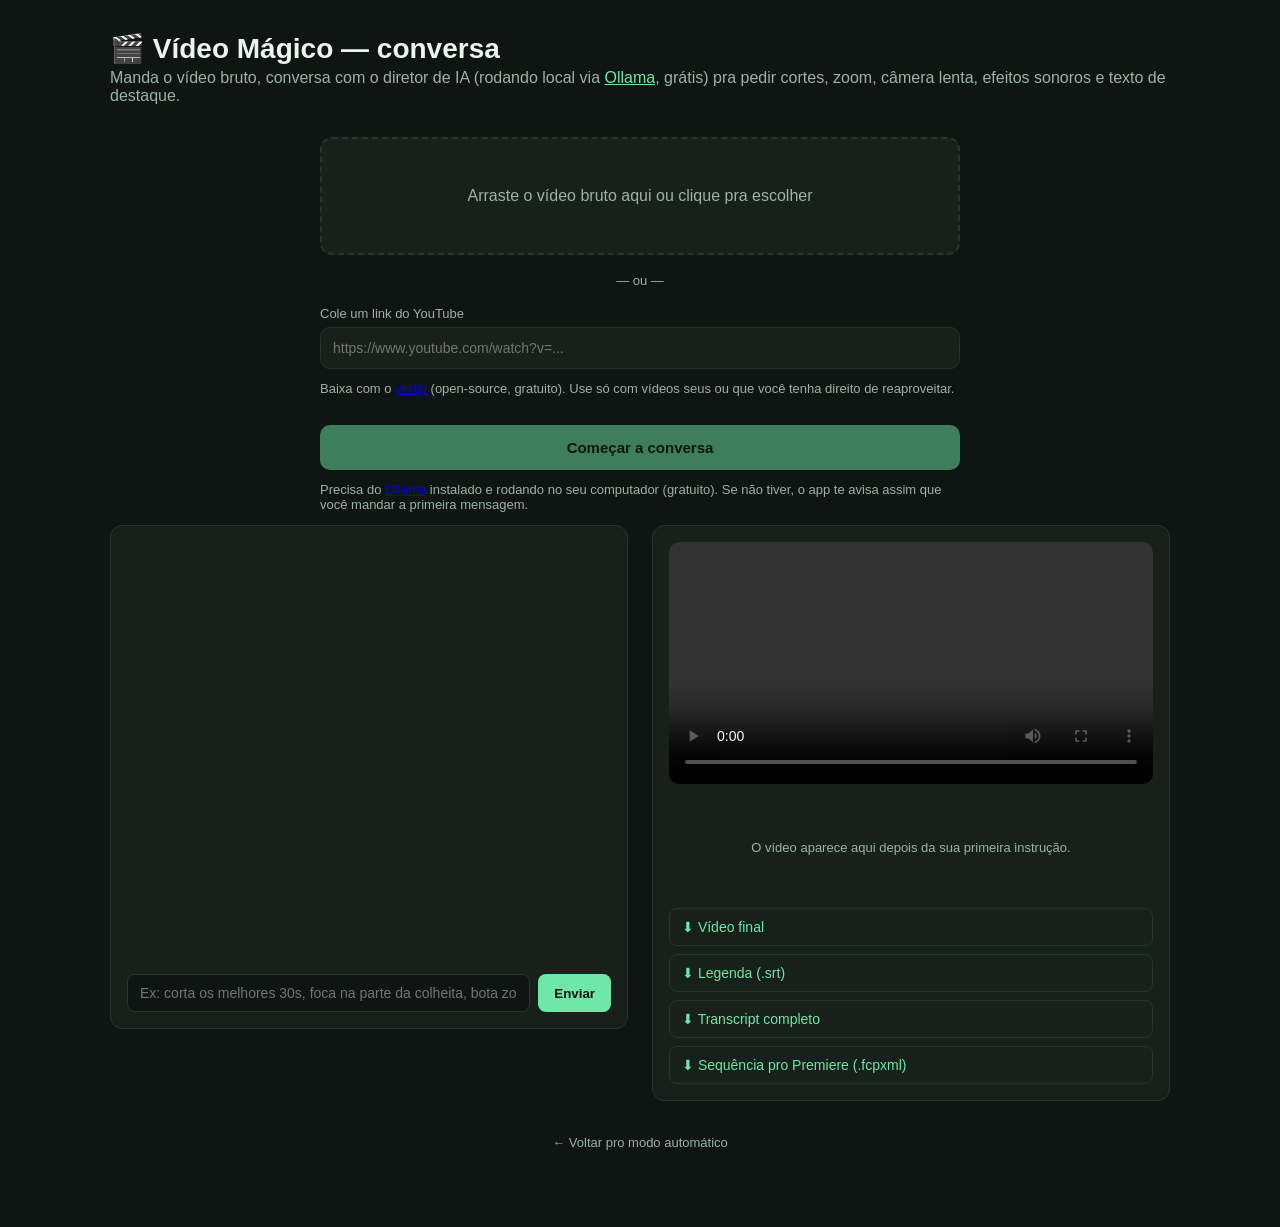
<file: templates/chat.html>
<!DOCTYPE html>
<html lang="pt-br">
<head>
    <meta charset="UTF-8">
    <meta name="viewport" content="width=device-width, initial-scale=1.0">
    <title>Vídeo Mágico — Chat</title>
    <link rel="stylesheet" href="/static/style.css">
    <link rel="stylesheet" href="/static/chat.css">
</head>
<body>
    <div class="chat-wrap">
        <header class="chat-header">
            <h1>🎬 Vídeo Mágico — conversa</h1>
            <p class="subtitle">
                Manda o vídeo bruto, conversa com o diretor de IA (rodando local via
                <a href="https://ollama.com" target="_blank" rel="noopener">Ollama</a>,
                grátis) pra pedir cortes, zoom, câmera lenta, efeitos sonoros e texto de destaque.
            </p>
        </header>

        <div id="upload-step" class="upload-step">
            <div id="dropzone" class="dropzone">
                <p id="dropzone-text">Arraste o vídeo bruto aqui ou clique pra escolher</p>
                <input type="file" id="file-input" accept="video/*" hidden>
            </div>

            <p class="or-divider">— ou —</p>

            <label class="youtube-field">
                Cole um link do YouTube
                <input type="url" id="youtube-input" placeholder="https://www.youtube.com/watch?v=...">
            </label>
            <p class="hint">
                Baixa com o <a href="https://github.com/yt-dlp/yt-dlp" target="_blank" rel="noopener">yt-dlp</a>
                (open-source, gratuito). Use só com vídeos seus ou que você tenha direito de reaproveitar.
            </p>

            <button id="start-btn" disabled>Começar a conversa</button>
            <p class="hint" id="ollama-hint">
                Precisa do <a href="https://ollama.com" target="_blank" rel="noopener">Ollama</a>
                instalado e rodando no seu computador (gratuito). Se não tiver, o app te avisa
                assim que você mandar a primeira mensagem.
            </p>
        </div>

        <div id="chat-step" class="chat-step" hidden>
            <div class="chat-panel">
                <div id="messages" class="messages"></div>
                <form id="message-form" class="message-form">
                    <input type="text" id="message-input" placeholder="Ex: corta os melhores 30s, foca na parte da colheita, bota zoom quando eu falar 'incrível'..." autocomplete="off">
                    <button type="submit" id="send-btn">Enviar</button>
                </form>
                <div id="turn-progress" class="turn-progress" hidden>
                    <div class="progress-bar"><div id="turn-progress-fill" class="progress-fill"></div></div>
                    <p id="turn-progress-msg"></p>
                </div>
            </div>

            <div class="preview-panel">
                <video id="result-video" controls></video>
                <p id="no-result" class="hint">O vídeo aparece aqui depois da sua primeira instrução.</p>
                <div id="downloads" class="downloads" hidden>
                    <a id="dl-final" href="#" download>⬇ Vídeo final</a>
                    <a id="dl-srt" href="#" download>⬇ Legenda (.srt)</a>
                    <a id="dl-transcript" href="#" download>⬇ Transcript completo</a>
                    <a id="dl-fcpxml" href="#" download>⬇ Sequência pro Premiere (.fcpxml)</a>
                </div>
            </div>
        </div>

        <p class="back-link"><a href="/">← Voltar pro modo automático</a></p>
    </div>

    <script src="/static/chat.js"></script>
</body>
</html>
</file>
<file: static/style.css>
:root {
    --bg: #0f1512;
    --panel: #17201b;
    --accent: #6ee7a8;
    --accent-dark: #2f7a52;
    --text: #eaf5ee;
    --muted: #9db3a6;
    --border: #27352c;
}

* { box-sizing: border-box; }

body {
    margin: 0;
    background: var(--bg);
    color: var(--text);
    font-family: -apple-system, BlinkMacSystemFont, "Segoe UI", Roboto, sans-serif;
}

.wrap {
    max-width: 720px;
    margin: 0 auto;
    padding: 40px 20px 80px;
}

header h1 {
    margin: 0 0 4px;
    font-size: 28px;
}

.subtitle {
    color: var(--muted);
    margin: 0 0 8px;
}

.subtitle:last-of-type {
    margin-bottom: 32px;
}

.subtitle a {
    color: var(--accent);
}

.dropzone {
    border: 2px dashed var(--border);
    border-radius: 12px;
    padding: 48px 20px;
    text-align: center;
    cursor: pointer;
    transition: border-color 0.15s ease, background 0.15s ease;
    background: var(--panel);
}

.dropzone.dragover {
    border-color: var(--accent);
    background: #1b2921;
}

.dropzone p { color: var(--muted); margin: 0; }

.or-divider {
    text-align: center;
    color: var(--muted);
    font-size: 13px;
    margin: 18px 0;
}

.youtube-field {
    display: flex;
    flex-direction: column;
    gap: 6px;
    font-size: 13px;
    color: var(--muted);
}

.youtube-field input {
    background: var(--panel);
    border: 1px solid var(--border);
    color: var(--text);
    padding: 12px;
    border-radius: 10px;
    font-size: 14px;
}

.options {
    display: grid;
    grid-template-columns: 1fr 1fr;
    gap: 16px;
    margin-top: 24px;
}

.options label {
    display: flex;
    flex-direction: column;
    gap: 6px;
    font-size: 13px;
    color: var(--muted);
}

.options input, .options select {
    background: var(--panel);
    border: 1px solid var(--border);
    color: var(--text);
    padding: 10px;
    border-radius: 8px;
    font-size: 14px;
}

.hint {
    font-size: 13px;
    color: var(--muted);
    margin-top: 12px;
}

.hint code {
    background: var(--panel);
    padding: 2px 6px;
    border-radius: 4px;
}

button#submit-btn {
    margin-top: 24px;
    width: 100%;
    padding: 14px;
    border: none;
    border-radius: 10px;
    background: var(--accent);
    color: #0b1410;
    font-weight: 600;
    font-size: 15px;
    cursor: pointer;
}

button#submit-btn:disabled {
    opacity: 0.5;
    cursor: not-allowed;
}

.progress-area { margin-top: 32px; }

.progress-bar {
    height: 10px;
    background: var(--panel);
    border-radius: 6px;
    overflow: hidden;
    border: 1px solid var(--border);
}

.progress-fill {
    height: 100%;
    width: 0%;
    background: linear-gradient(90deg, var(--accent-dark), var(--accent));
    transition: width 0.3s ease;
}

#progress-msg { color: var(--muted); margin-top: 8px; font-size: 14px; }

.result-area { margin-top: 32px; }

.result-area video {
    width: 100%;
    max-height: 480px;
    border-radius: 10px;
    background: black;
    margin: 12px 0;
}

.downloads {
    display: flex;
    flex-direction: column;
    gap: 8px;
}

.downloads a {
    color: var(--accent);
    text-decoration: none;
    font-size: 14px;
    padding: 10px 12px;
    background: var(--panel);
    border-radius: 8px;
    border: 1px solid var(--border);
}

button#btn-abrir-pasta {
    display: block;
    margin: 12px 0 20px;
    padding: 10px 16px;
    border: 1px solid var(--border);
    border-radius: 8px;
    background: var(--panel);
    color: var(--accent);
    font-size: 14px;
    font-weight: 600;
    cursor: pointer;
}

.cortes-list {
    display: grid;
    grid-template-columns: repeat(auto-fill, minmax(260px, 1fr));
    gap: 16px;
}

.corte-card {
    background: var(--panel);
    border: 1px solid var(--border);
    border-radius: 10px;
    padding: 12px;
}

.corte-card h3 {
    margin: 0 0 8px;
    font-size: 14px;
}

.corte-duracao {
    color: var(--muted);
    font-weight: 400;
}

.corte-card video {
    width: 100%;
    max-height: 320px;
    border-radius: 8px;
    background: black;
    margin-bottom: 8px;
}

.corte-card .downloads {
    flex-direction: row;
    flex-wrap: wrap;
}

.corte-card .downloads a {
    font-size: 12px;
    padding: 6px 8px;
}

.error-area {
    margin-top: 24px;
    padding: 16px;
    background: #2a1717;
    border: 1px solid #5a2b2b;
    border-radius: 10px;
    color: #ffb4b4;
    font-size: 14px;
    white-space: pre-wrap;
}
</file>
<file: static/chat.css>
.chat-wrap {
    max-width: 1100px;
    margin: 0 auto;
    padding: 32px 20px 60px;
}

.chat-header .subtitle a {
    color: var(--accent);
}

.upload-step {
    max-width: 640px;
    margin: 0 auto;
}

#start-btn {
    margin-top: 16px;
    width: 100%;
    padding: 14px;
    border: none;
    border-radius: 10px;
    background: var(--accent);
    color: #0b1410;
    font-weight: 600;
    font-size: 15px;
    cursor: pointer;
}

#start-btn:disabled {
    opacity: 0.5;
    cursor: not-allowed;
}

.back-link {
    margin-top: 32px;
    text-align: center;
}

.back-link a {
    color: var(--muted);
    font-size: 13px;
    text-decoration: none;
}

.chat-step {
    display: grid;
    grid-template-columns: 1fr 1fr;
    gap: 24px;
    align-items: start;
}

@media (max-width: 800px) {
    .chat-step { grid-template-columns: 1fr; }
}

.chat-panel, .preview-panel {
    background: var(--panel);
    border: 1px solid var(--border);
    border-radius: 12px;
    padding: 16px;
}

.messages {
    height: 420px;
    overflow-y: auto;
    display: flex;
    flex-direction: column;
    gap: 10px;
    padding-right: 4px;
}

.msg {
    max-width: 85%;
    padding: 10px 14px;
    border-radius: 12px;
    font-size: 14px;
    line-height: 1.4;
    white-space: pre-wrap;
}

.msg.user {
    align-self: flex-end;
    background: var(--accent-dark);
    color: white;
    border-bottom-right-radius: 2px;
}

.msg.assistant {
    align-self: flex-start;
    background: #202b24;
    color: var(--text);
    border-bottom-left-radius: 2px;
}

.msg.system-error {
    align-self: center;
    background: #2a1717;
    color: #ffb4b4;
    border: 1px solid #5a2b2b;
    font-size: 13px;
}

.message-form {
    display: flex;
    gap: 8px;
    margin-top: 12px;
}

.message-form input {
    flex: 1;
    background: #0f1512;
    border: 1px solid var(--border);
    color: var(--text);
    padding: 10px 12px;
    border-radius: 8px;
    font-size: 14px;
}

.message-form button {
    padding: 10px 16px;
    border: none;
    border-radius: 8px;
    background: var(--accent);
    color: #0b1410;
    font-weight: 600;
    cursor: pointer;
}

.message-form button:disabled {
    opacity: 0.5;
    cursor: not-allowed;
}

.turn-progress {
    margin-top: 10px;
}

.turn-progress p {
    font-size: 12px;
    color: var(--muted);
    margin: 4px 0 0;
}

.preview-panel video {
    width: 100%;
    max-height: 480px;
    border-radius: 10px;
    background: black;
}

#no-result {
    text-align: center;
    padding: 40px 0;
}
</file>
